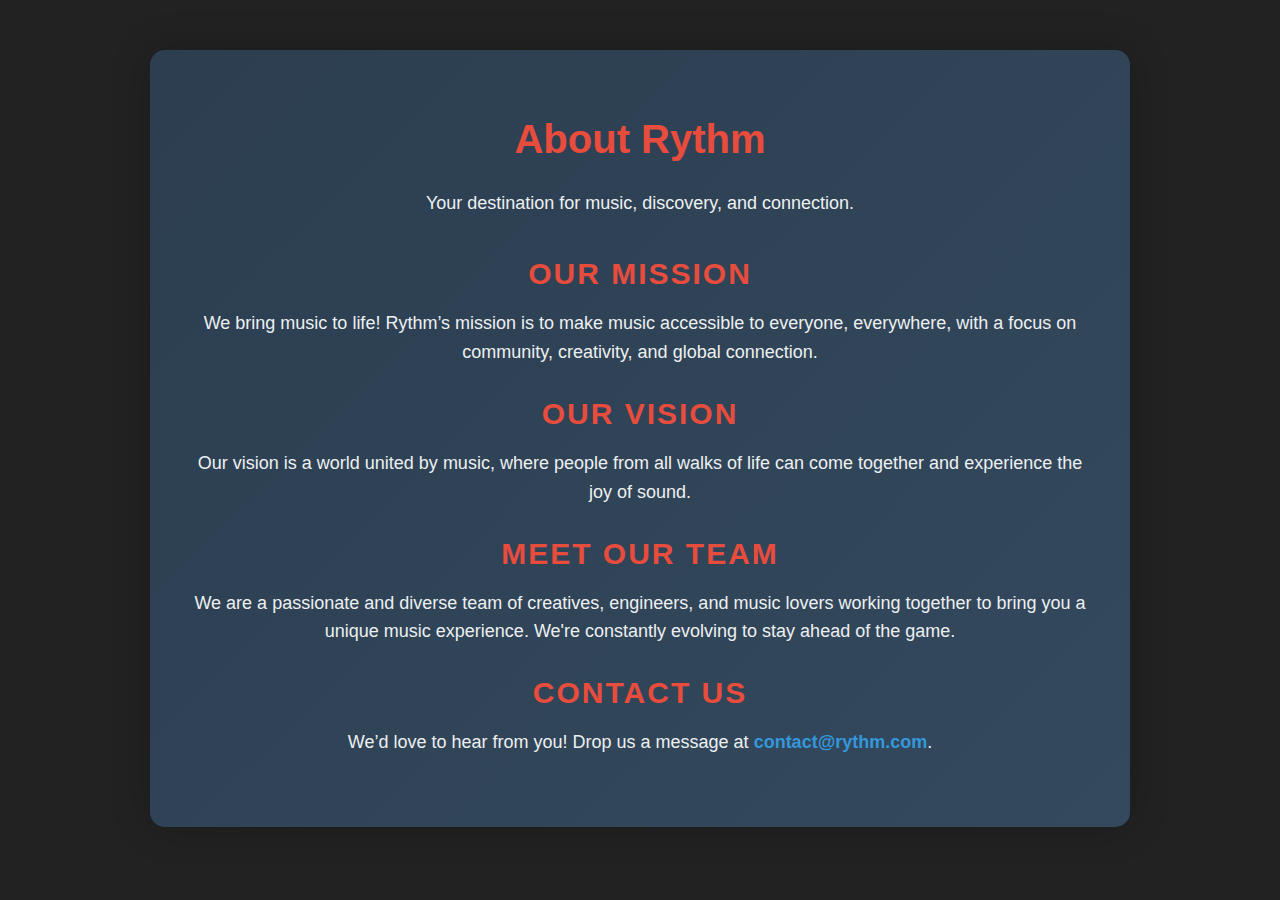
<file: Aboutus.html>
<!DOCTYPE html>
<html lang="en">
<head>
    <meta charset="UTF-8">
    <meta name="viewport" content="width=device-width, initial-scale=1.0">
    <title>About Us</title>
    <link rel="stylesheet" href="assests/css/aboutus.css">
</head>
<body>
    <div class="about-us-container">
        <header>
            <h1>About Rythm</h1>
            <p>Your destination for music, discovery, and connection.</p>
        </header>

        <section class="mission">
            <h2>Our Mission</h2>
            <p>We bring music to life! Rythm’s mission is to make music accessible to everyone, everywhere, with a focus on community, creativity, and global connection.</p>
        </section>

        <section class="vision">
            <h2>Our Vision</h2>
            <p>Our vision is a world united by music, where people from all walks of life can come together and experience the joy of sound.</p>
        </section>

        <section class="team">
            <h2>Meet Our Team</h2>
            <p>We are a passionate and diverse team of creatives, engineers, and music lovers working together to bring you a unique music experience. We're constantly evolving to stay ahead of the game.</p>
        </section>

        <section class="contact">
            <h2>Contact Us</h2>
            <p>We’d love to hear from you! Drop us a message at <a href="mailto:contact@rythm.com">contact@rythm.com</a>.</p>
        </section>
    </div>
</body>

</html>
</file>
<file: assests/css/aboutus.css>
/* Global Styles */
body {
    font-family: 'Arial', sans-serif;
    background-color: #222; /* Dark background color */
    margin: 0;
    padding: 0;
    color: #fff; /* White text color */
}

/* About Us Container */
.about-us-container {
    max-width: 900px;
    margin: 50px auto;
    background: linear-gradient(135deg, #2c3e50, #34495e); /* Dark blue gradient */
    padding: 40px;
    border-radius: 15px;
    box-shadow: 0 0 40px rgba(0, 0, 0, 0.2);
    color: #fff;
    text-align: center;
    transition: transform 0.3s ease-in-out;
}

/* Hover Effect for Container */
.about-us-container:hover {
    transform: scale(1.05);
}

/* Header Section */
header {
    margin-bottom: 40px;
}

header h1 {
    font-size: 40px;
    color: #e74c3c; /* Red color for title */
    font-weight: bold;
}

header p {
    font-size: 18px;
    color: #ecf0f1; /* Light gray for subtitle */
}

/* Section Styles */
section {
    margin-bottom: 30px;
}

h2 {
    font-size: 30px;
    color: #e74c3c; /* Red color for section titles */
    margin-bottom: 15px;
    text-transform: uppercase;
    letter-spacing: 2px;
}

p {
    font-size: 18px;
    line-height: 1.6;
    margin-bottom: 20px;
    color: #ecf0f1; /* Light gray text for body */
}

/* Link Styling */
a {
    color: #3498db; /* Bright blue color for links */
    text-decoration: none;
    font-weight: bold;
}

a:hover {
    color: #e74c3c; /* Red color for hover */
    text-decoration: underline;
}

/* Responsive Design */
@media (max-width: 768px) {
    .about-us-container {
        padding: 20px;
    }

    header h1 {
        font-size: 32px;
    }

    header p {
        font-size: 16px;
    }

    section h2 {
        font-size: 26px;
    }

    section p {
        font-size: 16px;
    }
}
</file>
